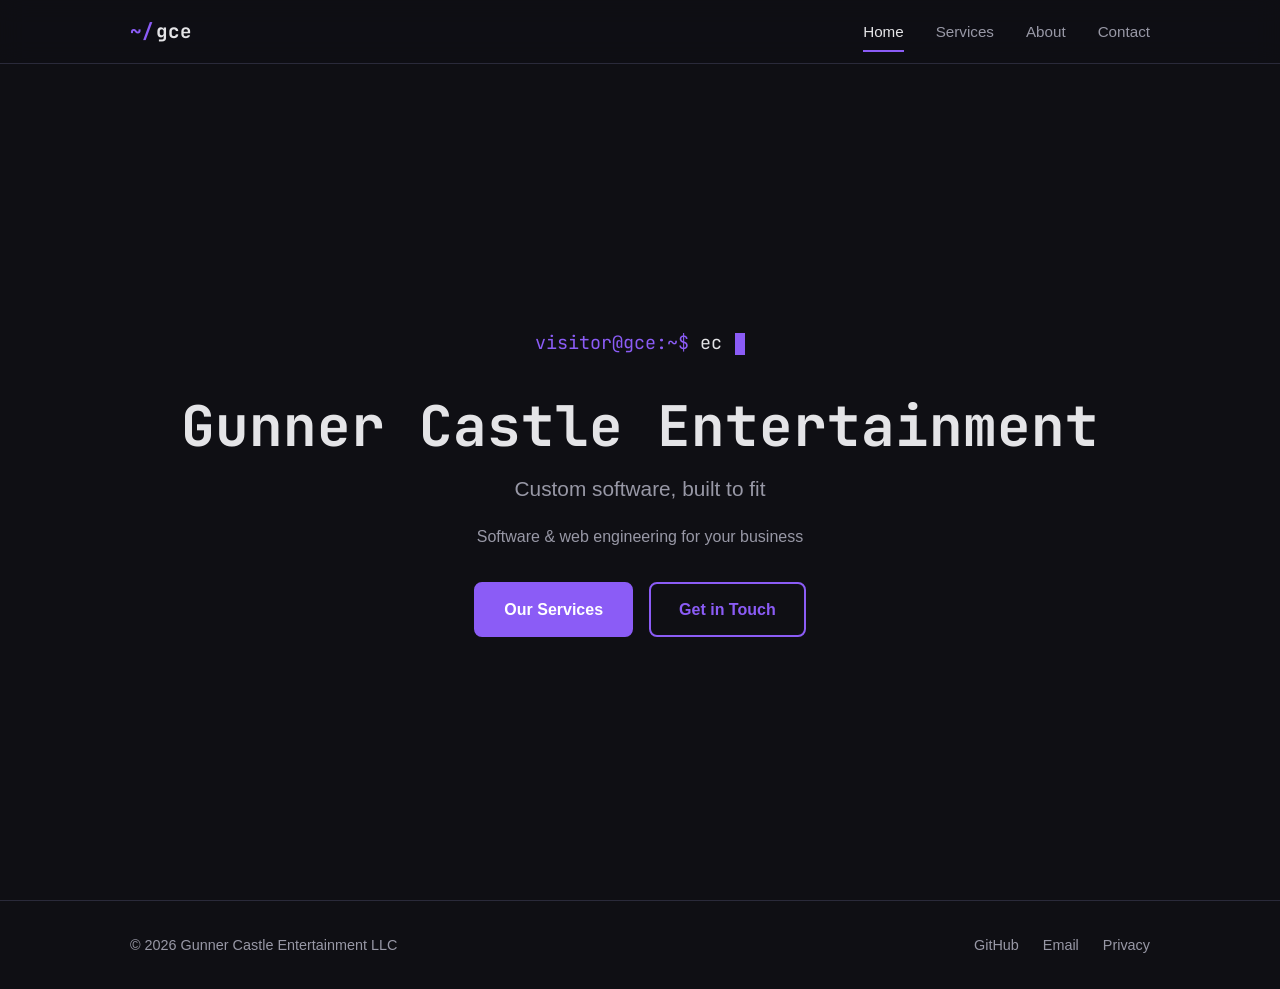
<file: index.html>
<!DOCTYPE html>
<html lang="en">
<head>
  <meta charset="UTF-8">
  <meta name="viewport" content="width=device-width, initial-scale=1.0">
  <title>Gunner Castle Entertainment</title>
  <meta name="description" content="Gunner Castle Entertainment: custom software and websites, built to fit your business.">
  <link rel="stylesheet" href="css/style.css">
</head>
<body>
  <a href="#main" class="skip-link">Skip to content</a>

  <header class="site-header">
    <nav class="nav" aria-label="Primary">
      <a class="nav__brand" href="index.html">
        <span class="nav__prompt" aria-hidden="true">~/</span>
        <span>gce</span>
      </a>
      <button class="nav__toggle" aria-label="Toggle navigation" aria-expanded="false">
        <span></span>
      </button>
      <ul class="nav__links" id="nav-links">
        <li><a href="index.html" data-route="index.html">Home</a></li>
        <li><a href="services.html" data-route="services.html">Services</a></li>
        <li><a href="about.html" data-route="about.html">About</a></li>
        <li><a href="contact.html" data-route="contact.html">Contact</a></li>
      </ul>
    </nav>
  </header>

  <main id="main">
    <section class="hero">
      <div class="container">
        <div class="hero__terminal" aria-label="Decorative terminal prompt">
          <span class="hero__prompt">visitor@gce:~$ </span>
          <span class="hero__typed" id="typed-text"></span>
          <span class="hero__cursor" aria-hidden="true"></span>
        </div>
        <h1>Gunner Castle Entertainment</h1>
        <p class="hero__subtitle">Custom software, built to fit</p>
        <p class="hero__location text-muted">Software &amp; web engineering for your business</p>
        <div class="hero__actions">
          <a href="services.html" class="btn btn--primary">Our Services</a>
          <a href="contact.html" class="btn btn--outline">Get in Touch</a>
        </div>
      </div>
    </section>
  </main>

  <footer class="site-footer">
    <div class="container">
      <p>&copy; <span id="year">2026</span> Gunner Castle Entertainment LLC</p>
      <div class="footer__links">
        <a href="https://github.com/realtripleg" target="_blank" rel="noopener">GitHub</a>
        <a href="mailto:gce@gunnercastle.com">Email</a>
        <a href="privacy.html">Privacy</a>
      </div>
    </div>
  </footer>

  <script src="js/main.js"></script>
</body>
</html>
</file>
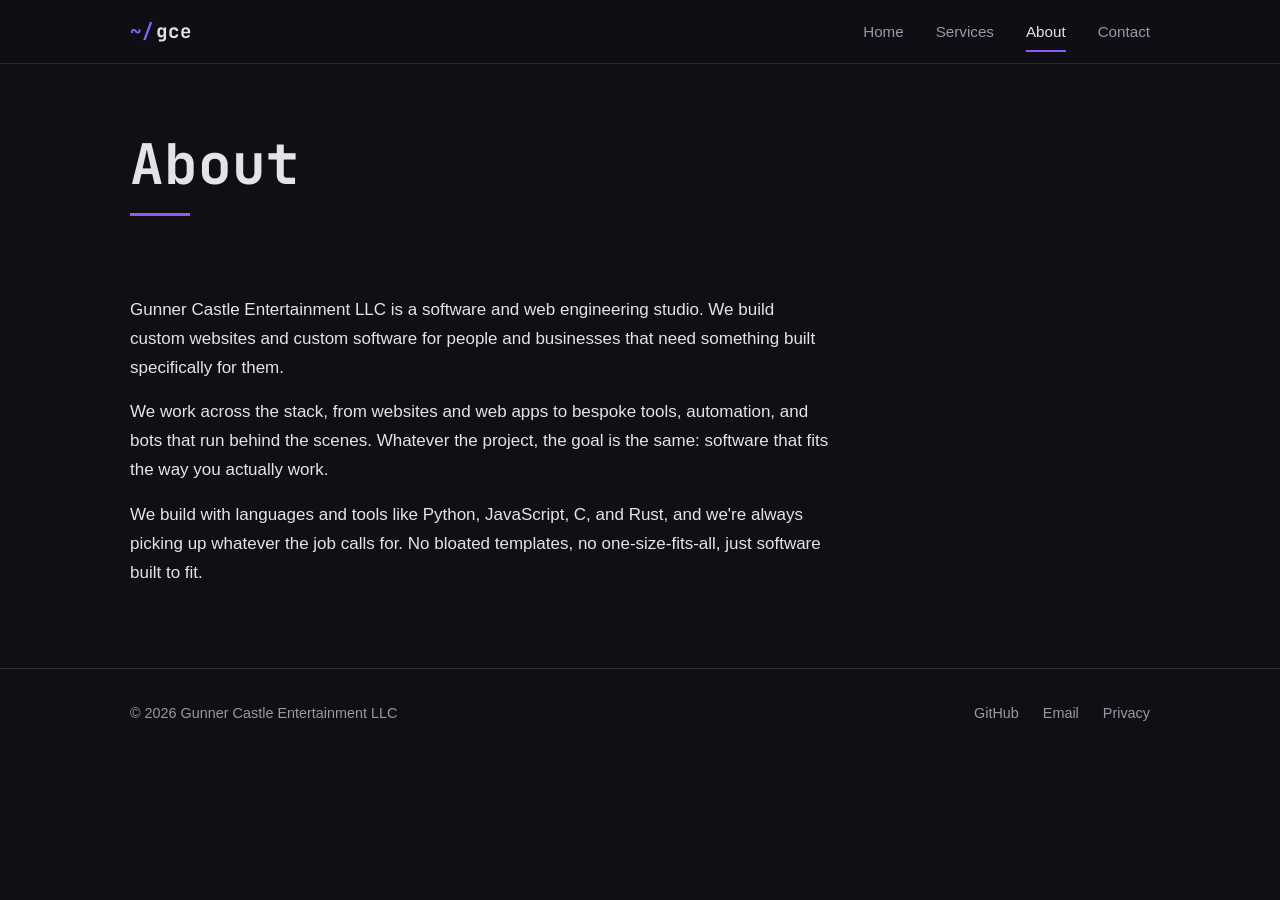
<file: about.html>
<!DOCTYPE html>
<html lang="en">
<head>
  <meta charset="UTF-8">
  <meta name="viewport" content="width=device-width, initial-scale=1.0">
  <title>About | Gunner Castle Entertainment</title>
  <meta name="description" content="About Gunner Castle Entertainment, a software and web engineering studio building custom software for people who need it.">
  <link rel="stylesheet" href="css/style.css">
</head>
<body>
  <a href="#main" class="skip-link">Skip to content</a>

  <header class="site-header">
    <nav class="nav" aria-label="Primary">
      <a class="nav__brand" href="index.html">
        <span class="nav__prompt" aria-hidden="true">~/</span>
        <span>gce</span>
      </a>
      <button class="nav__toggle" aria-label="Toggle navigation" aria-expanded="false">
        <span></span>
      </button>
      <ul class="nav__links" id="nav-links">
        <li><a href="index.html" data-route="index.html">Home</a></li>
        <li><a href="services.html" data-route="services.html">Services</a></li>
        <li><a href="about.html" data-route="about.html">About</a></li>
        <li><a href="contact.html" data-route="contact.html">Contact</a></li>
      </ul>
    </nav>
  </header>

  <main id="main">
    <section class="page-header">
      <div class="container">
        <h1>About</h1>
      </div>
    </section>
    <section class="section">
      <div class="container">
        <div class="about__content">
          <p>Gunner Castle Entertainment LLC is a software and web engineering studio. We build custom websites and custom software for people and businesses that need something built specifically for them.</p>
          <p>We work across the stack, from websites and web apps to bespoke tools, automation, and bots that run behind the scenes. Whatever the project, the goal is the same: software that fits the way you actually work.</p>
          <p>We build with languages and tools like Python, JavaScript, C, and Rust, and we're always picking up whatever the job calls for. No bloated templates, no one-size-fits-all, just software built to fit.</p>
        </div>
      </div>
    </section>
  </main>

  <footer class="site-footer">
    <div class="container">
      <p>&copy; <span id="year">2026</span> Gunner Castle Entertainment LLC</p>
      <div class="footer__links">
        <a href="https://github.com/realtripleg" target="_blank" rel="noopener">GitHub</a>
        <a href="mailto:gce@gunnercastle.com">Email</a>
        <a href="privacy.html">Privacy</a>
      </div>
    </div>
  </footer>

  <script src="js/main.js"></script>
</body>
</html>
</file>
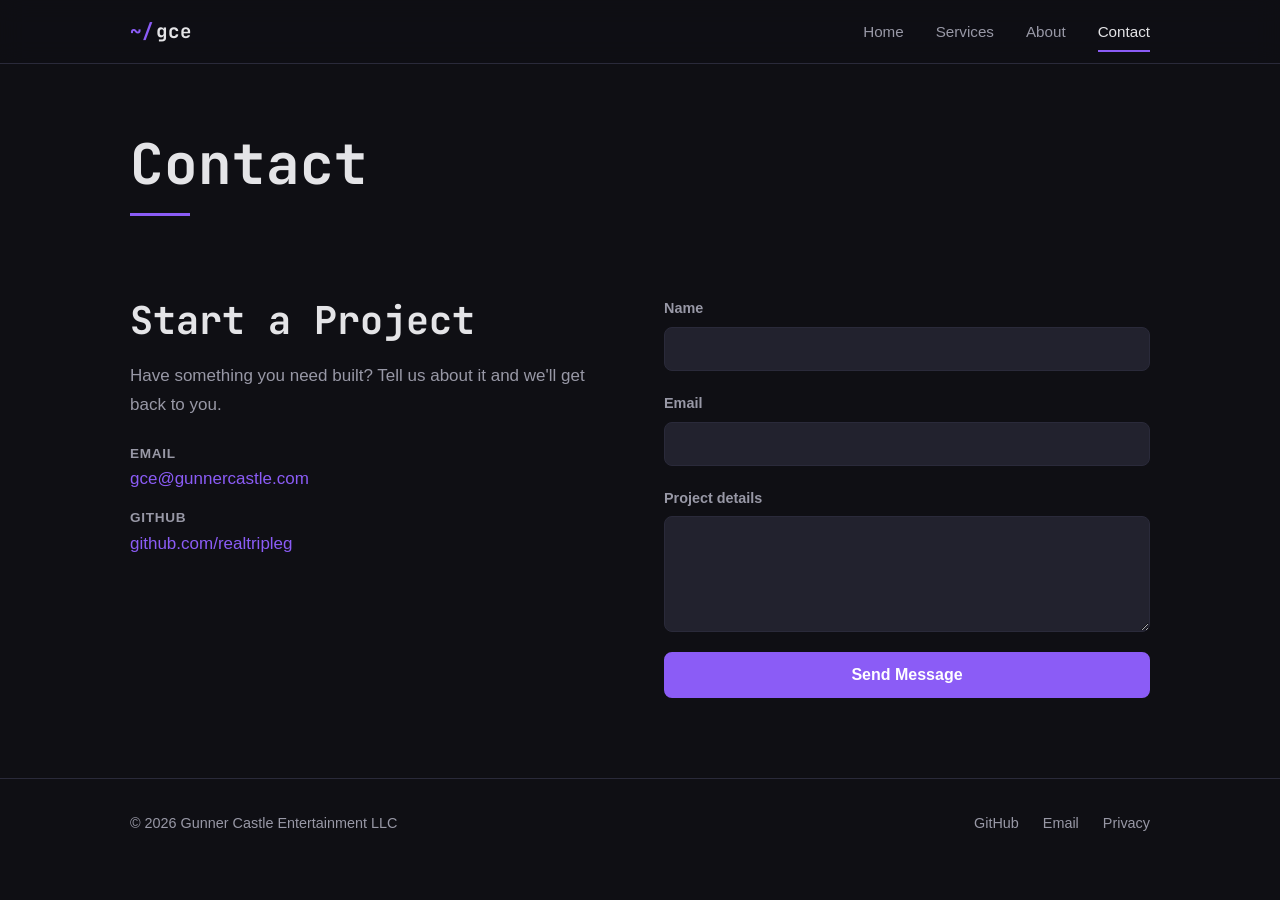
<file: contact.html>
<!DOCTYPE html>
<html lang="en">
<head>
  <meta charset="UTF-8">
  <meta name="viewport" content="width=device-width, initial-scale=1.0">
  <title>Contact | Gunner Castle Entertainment</title>
  <meta name="description" content="Get in touch with Gunner Castle Entertainment about your next project.">
  <link rel="stylesheet" href="css/style.css">
</head>
<body>
  <a href="#main" class="skip-link">Skip to content</a>

  <header class="site-header">
    <nav class="nav" aria-label="Primary">
      <a class="nav__brand" href="index.html">
        <span class="nav__prompt" aria-hidden="true">~/</span>
        <span>gce</span>
      </a>
      <button class="nav__toggle" aria-label="Toggle navigation" aria-expanded="false">
        <span></span>
      </button>
      <ul class="nav__links" id="nav-links">
        <li><a href="index.html" data-route="index.html">Home</a></li>
        <li><a href="services.html" data-route="services.html">Services</a></li>
        <li><a href="about.html" data-route="about.html">About</a></li>
        <li><a href="contact.html" data-route="contact.html">Contact</a></li>
      </ul>
    </nav>
  </header>

  <main id="main">
    <section class="page-header">
      <div class="container">
        <h1>Contact</h1>
      </div>
    </section>
    <section class="section">
      <div class="container">
        <div class="contact-layout">
          <div class="contact-info">
            <h2>Start a Project</h2>
            <p>Have something you need built? Tell us about it and we'll get back to you.</p>
            <ul class="contact-list">
              <li>
                <strong>Email</strong>
                <a href="mailto:gce@gunnercastle.com">gce@gunnercastle.com</a>
              </li>
              <li>
                <strong>GitHub</strong>
                <a href="https://github.com/realtripleg" target="_blank" rel="noopener">github.com/realtripleg</a>
              </li>
            </ul>
          </div>
          <form class="contact-form" action="mailto:gce@gunnercastle.com" method="POST" enctype="text/plain">
            <div class="form-group">
              <label for="name">Name</label>
              <input type="text" id="name" name="name" required>
            </div>
            <div class="form-group">
              <label for="email">Email</label>
              <input type="email" id="email" name="email" required>
            </div>
            <div class="form-group">
              <label for="message">Project details</label>
              <textarea id="message" name="message" rows="5" required></textarea>
            </div>
            <button type="submit" class="btn btn--primary">Send Message</button>
          </form>
        </div>
      </div>
    </section>
  </main>

  <footer class="site-footer">
    <div class="container">
      <p>&copy; <span id="year">2026</span> Gunner Castle Entertainment LLC</p>
      <div class="footer__links">
        <a href="https://github.com/realtripleg" target="_blank" rel="noopener">GitHub</a>
        <a href="mailto:gce@gunnercastle.com">Email</a>
        <a href="privacy.html">Privacy</a>
      </div>
    </div>
  </footer>

  <script src="js/main.js"></script>
</body>
</html>
</file>
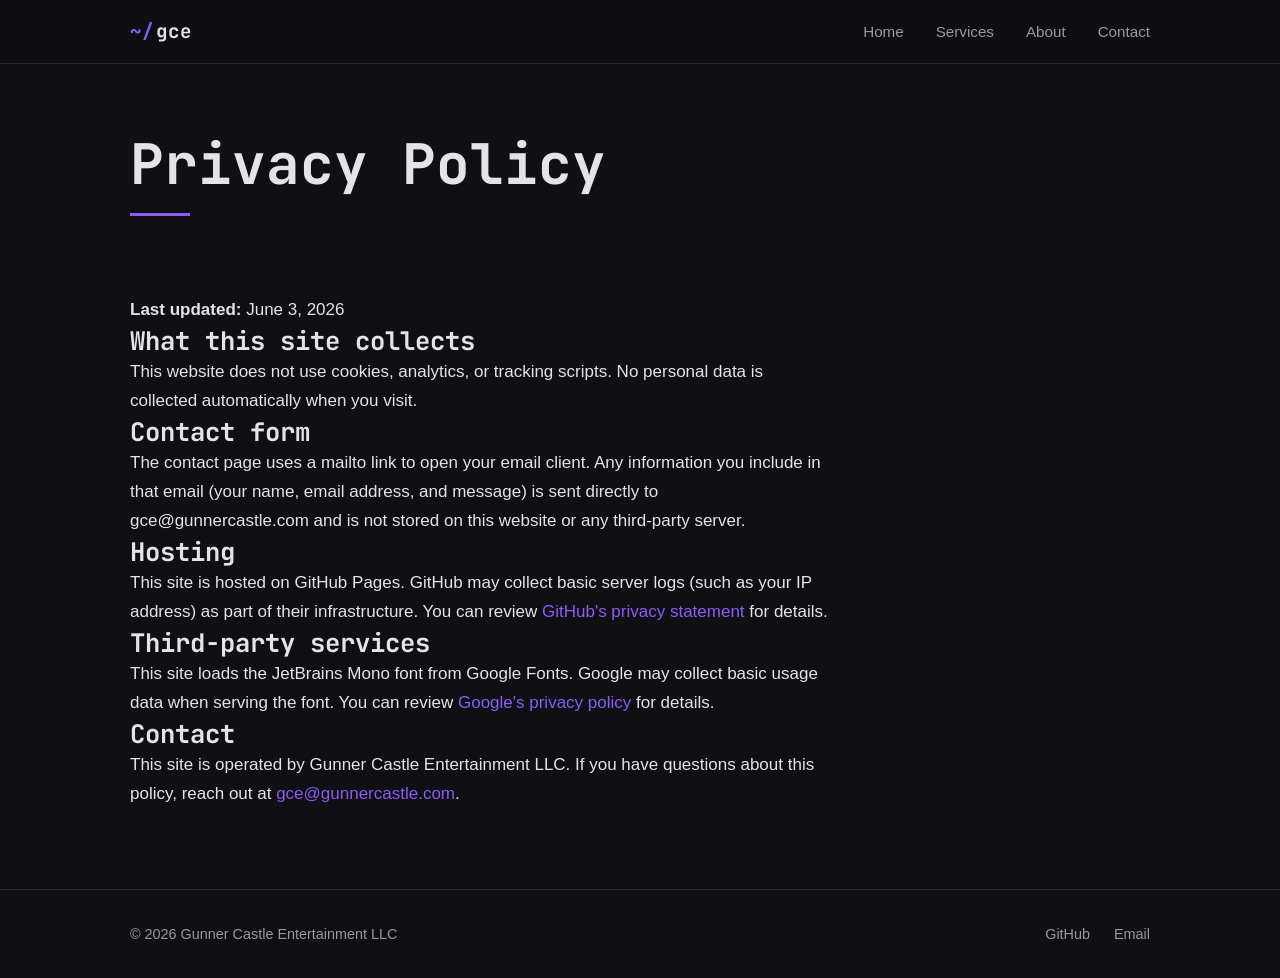
<file: privacy.html>
<!DOCTYPE html>
<html lang="en">
<head>
  <meta charset="UTF-8">
  <meta name="viewport" content="width=device-width, initial-scale=1.0">
  <title>Privacy Policy | Gunner Castle Entertainment</title>
  <meta name="description" content="Privacy policy for gce.gunnercastle.com.">
  <link rel="stylesheet" href="css/style.css">
</head>
<body>
  <a href="#main" class="skip-link">Skip to content</a>

  <header class="site-header">
    <nav class="nav" aria-label="Primary">
      <a class="nav__brand" href="index.html">
        <span class="nav__prompt" aria-hidden="true">~/</span>
        <span>gce</span>
      </a>
      <button class="nav__toggle" aria-label="Toggle navigation" aria-expanded="false">
        <span></span>
      </button>
      <ul class="nav__links" id="nav-links">
        <li><a href="index.html" data-route="index.html">Home</a></li>
        <li><a href="services.html" data-route="services.html">Services</a></li>
        <li><a href="about.html" data-route="about.html">About</a></li>
        <li><a href="contact.html" data-route="contact.html">Contact</a></li>
      </ul>
    </nav>
  </header>

  <main id="main">
    <section class="page-header">
      <div class="container">
        <h1>Privacy Policy</h1>
      </div>
    </section>
    <section class="section">
      <div class="container">
        <div class="about__content">
          <p><strong>Last updated:</strong> June 3, 2026</p>

          <h3>What this site collects</h3>
          <p>This website does not use cookies, analytics, or tracking scripts. No personal data is collected automatically when you visit.</p>

          <h3>Contact form</h3>
          <p>The contact page uses a mailto link to open your email client. Any information you include in that email (your name, email address, and message) is sent directly to gce@gunnercastle.com and is not stored on this website or any third-party server.</p>

          <h3>Hosting</h3>
          <p>This site is hosted on GitHub Pages. GitHub may collect basic server logs (such as your IP address) as part of their infrastructure. You can review <a href="https://docs.github.com/en/site-policy/privacy-policies/github-general-privacy-statement" target="_blank" rel="noopener">GitHub's privacy statement</a> for details.</p>

          <h3>Third-party services</h3>
          <p>This site loads the JetBrains Mono font from Google Fonts. Google may collect basic usage data when serving the font. You can review <a href="https://policies.google.com/privacy" target="_blank" rel="noopener">Google's privacy policy</a> for details.</p>

          <h3>Contact</h3>
          <p>This site is operated by Gunner Castle Entertainment LLC. If you have questions about this policy, reach out at <a href="mailto:gce@gunnercastle.com">gce@gunnercastle.com</a>.</p>
        </div>
      </div>
    </section>
  </main>

  <footer class="site-footer">
    <div class="container">
      <p>&copy; <span id="year">2026</span> Gunner Castle Entertainment LLC</p>
      <div class="footer__links">
        <a href="https://github.com/realtripleg" target="_blank" rel="noopener">GitHub</a>
        <a href="mailto:gce@gunnercastle.com">Email</a>
      </div>
    </div>
  </footer>

  <script src="js/main.js"></script>
</body>
</html>
</file>
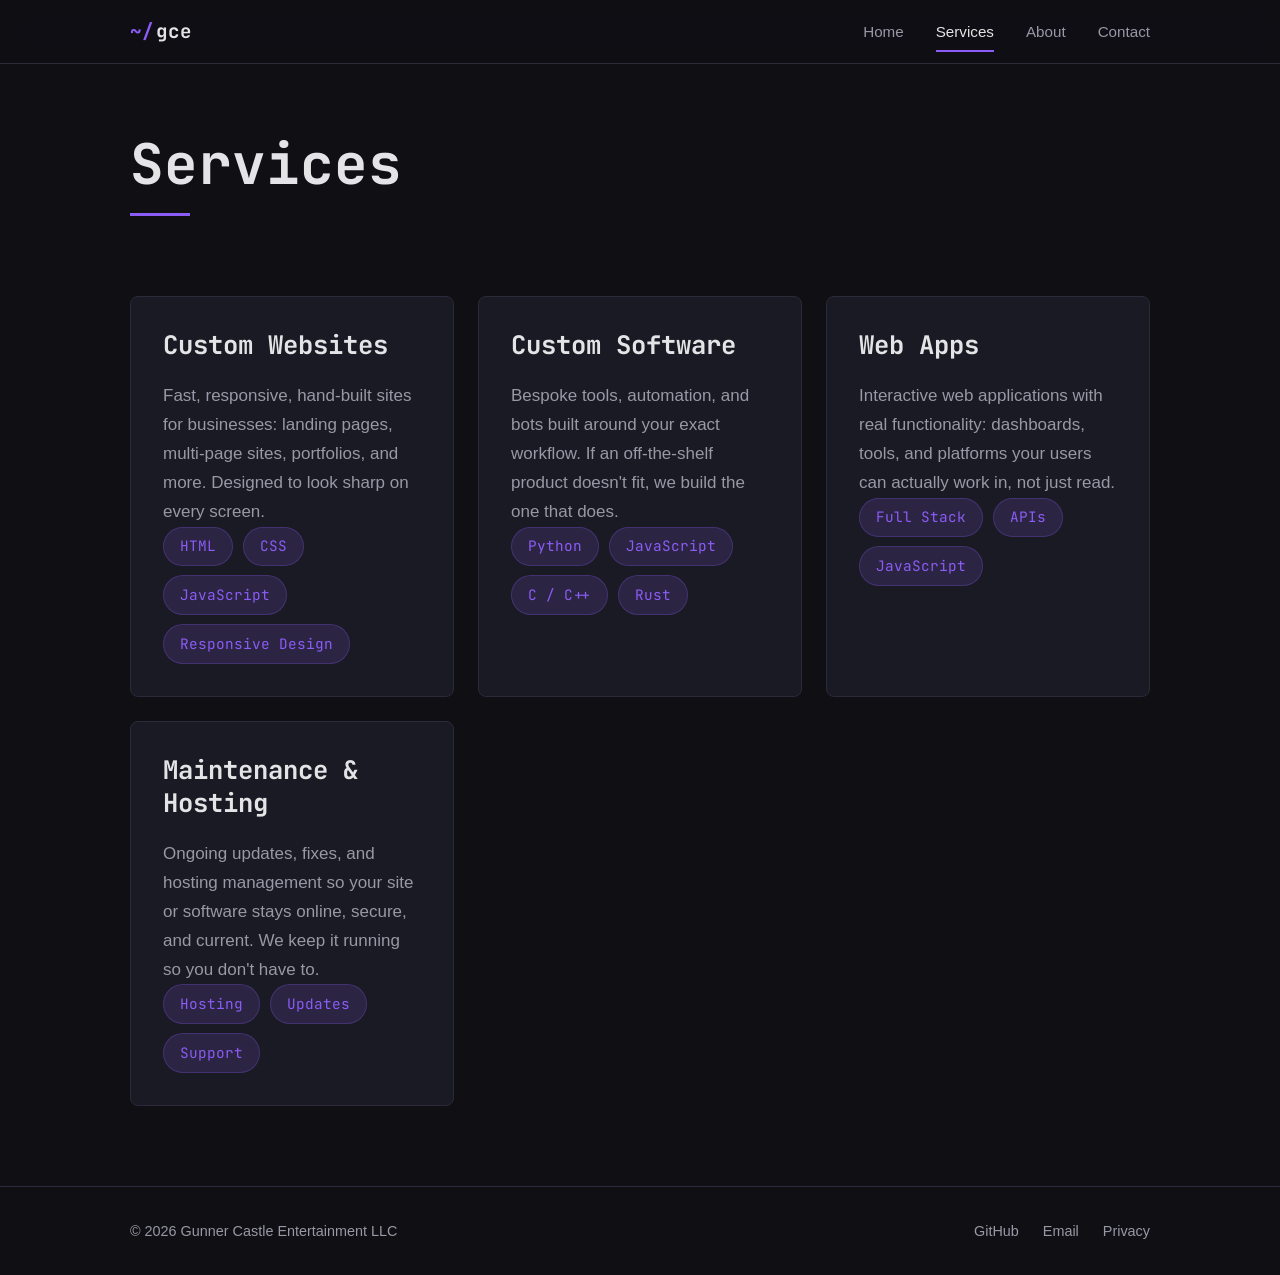
<file: services.html>
<!DOCTYPE html>
<html lang="en">
<head>
  <meta charset="UTF-8">
  <meta name="viewport" content="width=device-width, initial-scale=1.0">
  <title>Services | Gunner Castle Entertainment</title>
  <meta name="description" content="Services from Gunner Castle Entertainment: custom websites, custom software, web apps, and ongoing maintenance &amp; hosting.">
  <link rel="stylesheet" href="css/style.css">
</head>
<body>
  <a href="#main" class="skip-link">Skip to content</a>

  <header class="site-header">
    <nav class="nav" aria-label="Primary">
      <a class="nav__brand" href="index.html">
        <span class="nav__prompt" aria-hidden="true">~/</span>
        <span>gce</span>
      </a>
      <button class="nav__toggle" aria-label="Toggle navigation" aria-expanded="false">
        <span></span>
      </button>
      <ul class="nav__links" id="nav-links">
        <li><a href="index.html" data-route="index.html">Home</a></li>
        <li><a href="services.html" data-route="services.html">Services</a></li>
        <li><a href="about.html" data-route="about.html">About</a></li>
        <li><a href="contact.html" data-route="contact.html">Contact</a></li>
      </ul>
    </nav>
  </header>

  <main id="main">
    <section class="page-header">
      <div class="container">
        <h1>Services</h1>
      </div>
    </section>
    <section class="section">
      <div class="container">
        <div class="skills-grid">
          <div class="card" data-reveal>
            <h3>Custom Websites</h3>
            <p class="text-muted">Fast, responsive, hand-built sites for businesses: landing pages, multi-page sites, portfolios, and more. Designed to look sharp on every screen.</p>
            <div class="skill-tags">
              <span class="skill-tag">HTML</span>
              <span class="skill-tag">CSS</span>
              <span class="skill-tag">JavaScript</span>
              <span class="skill-tag">Responsive Design</span>
            </div>
          </div>
          <div class="card" data-reveal>
            <h3>Custom Software</h3>
            <p class="text-muted">Bespoke tools, automation, and bots built around your exact workflow. If an off-the-shelf product doesn't fit, we build the one that does.</p>
            <div class="skill-tags">
              <span class="skill-tag">Python</span>
              <span class="skill-tag">JavaScript</span>
              <span class="skill-tag">C / C++</span>
              <span class="skill-tag">Rust</span>
            </div>
          </div>
          <div class="card" data-reveal>
            <h3>Web Apps</h3>
            <p class="text-muted">Interactive web applications with real functionality: dashboards, tools, and platforms your users can actually work in, not just read.</p>
            <div class="skill-tags">
              <span class="skill-tag">Full Stack</span>
              <span class="skill-tag">APIs</span>
              <span class="skill-tag">JavaScript</span>
            </div>
          </div>
          <div class="card" data-reveal>
            <h3>Maintenance &amp; Hosting</h3>
            <p class="text-muted">Ongoing updates, fixes, and hosting management so your site or software stays online, secure, and current. We keep it running so you don't have to.</p>
            <div class="skill-tags">
              <span class="skill-tag">Hosting</span>
              <span class="skill-tag">Updates</span>
              <span class="skill-tag">Support</span>
            </div>
          </div>
        </div>
      </div>
    </section>
  </main>

  <footer class="site-footer">
    <div class="container">
      <p>&copy; <span id="year">2026</span> Gunner Castle Entertainment LLC</p>
      <div class="footer__links">
        <a href="https://github.com/realtripleg" target="_blank" rel="noopener">GitHub</a>
        <a href="mailto:gce@gunnercastle.com">Email</a>
        <a href="privacy.html">Privacy</a>
      </div>
    </div>
  </footer>

  <script src="js/main.js"></script>
</body>
</html>
</file>
<file: css/style.css>
@import url('https://fonts.googleapis.com/css2?family=JetBrains+Mono:wght@400;700&display=swap');

/* ── Variables ── */
:root {
  --color-bg: #0f0f14;
  --color-bg-card: #1a1a24;
  --color-bg-elevated: #22222e;
  --color-text: #e4e4e7;
  --color-text-muted: #9898a6;
  --color-accent: #8b5cf6;
  --color-accent-hover: #7c3aed;
  --color-accent-glow: rgba(139, 92, 246, 0.15);
  --color-border: #2a2a3a;

  --font-mono: 'JetBrains Mono', 'Courier New', monospace;
  --font-body: -apple-system, BlinkMacSystemFont, 'Segoe UI', Roboto, 'Helvetica Neue', Arial, sans-serif;

  --container-max: 1100px;
  --nav-height: 64px;
  --radius: 8px;
  --transition: 200ms ease;
}

/* ── Reset ── */
*, *::before, *::after { box-sizing: border-box; margin: 0; padding: 0; }
html { scroll-behavior: smooth; }
img { max-width: 100%; display: block; }
a { color: var(--color-accent); text-decoration: none; transition: color var(--transition); }
a:hover { color: var(--color-accent-hover); }
ul { list-style: none; }

/* ── Base Typography ── */
body {
  font-family: var(--font-body);
  font-size: 17px;
  line-height: 1.7;
  color: var(--color-text);
  background: var(--color-bg);
  -webkit-font-smoothing: antialiased;
}

h1, h2, h3 {
  font-family: var(--font-mono);
  font-weight: 700;
  line-height: 1.3;
  color: var(--color-text);
}

h1 { font-size: clamp(2.2rem, 5vw, 3.5rem); }
h2 { font-size: clamp(1.8rem, 3.5vw, 2.4rem); }
h3 { font-size: clamp(1.3rem, 2vw, 1.6rem); }

p + p { margin-top: 1rem; }

/* ── Utilities ── */
.container {
  width: 100%;
  max-width: var(--container-max);
  margin: 0 auto;
  padding: 0 clamp(1.25rem, 4vw, 2.5rem);
}

.text-muted { color: var(--color-text-muted); }

.skip-link {
  position: absolute;
  top: -100%;
  left: 1rem;
  padding: 0.75rem 1.5rem;
  background: var(--color-accent);
  color: #fff;
  border-radius: var(--radius);
  z-index: 1000;
  font-weight: 600;
}
.skip-link:focus { top: 1rem; }

/* ── Navigation ── */
.site-header {
  position: fixed;
  top: 0;
  left: 0;
  right: 0;
  height: var(--nav-height);
  background: rgba(15, 15, 20, 0.9);
  backdrop-filter: blur(12px);
  border-bottom: 1px solid var(--color-border);
  z-index: 100;
}

.nav {
  display: flex;
  align-items: center;
  justify-content: space-between;
  height: 100%;
  max-width: var(--container-max);
  margin: 0 auto;
  padding: 0 clamp(1.25rem, 4vw, 2.5rem);
  position: relative;
}

.nav__brand {
  font-family: var(--font-mono);
  font-size: 1.2rem;
  font-weight: 700;
  color: var(--color-text);
  display: flex;
  align-items: center;
  gap: 0;
}
.nav__brand:hover { color: var(--color-text); }

.nav__prompt {
  color: var(--color-accent);
  margin-right: 2px;
}

.nav__links {
  display: flex;
  gap: 2rem;
  align-items: center;
}

.nav__links li {
  display: flex;
  align-items: center;
}

.nav__links a {
  color: var(--color-text-muted);
  font-size: 0.95rem;
  padding: 0.5rem 0;
  position: relative;
  transition: color var(--transition);
}

.nav__links a::after {
  content: '';
  position: absolute;
  bottom: 0;
  left: 0;
  right: 0;
  height: 2px;
  background: var(--color-accent);
  transform: scaleX(0);
  transition: transform var(--transition);
}

.nav__links a:hover,
.nav__links a.is-active {
  color: var(--color-text);
}

.nav__links a.is-active::after,
.nav__links a:hover::after {
  transform: scaleX(1);
}

/* Hamburger */
.nav__toggle {
  display: none;
  background: none;
  border: none;
  cursor: pointer;
  width: 44px;
  height: 44px;
  position: relative;
  flex-shrink: 0;
}

.nav__toggle span {
  display: block;
  width: 24px;
  height: 2px;
  background: var(--color-text);
  position: relative;
  top: 0;
  transition: var(--transition);
}

.nav__toggle span::before,
.nav__toggle span::after {
  content: '';
  display: block;
  width: 24px;
  height: 2px;
  background: var(--color-text);
  position: absolute;
  left: 0;
  transition: var(--transition);
}

.nav__toggle span::before { top: -7px; }
.nav__toggle span::after { top: 7px; }

.nav__toggle[aria-expanded="true"] span { background: transparent; }
.nav__toggle[aria-expanded="true"] span::before { top: 0; transform: rotate(45deg); }
.nav__toggle[aria-expanded="true"] span::after { top: 0; transform: rotate(-45deg); }

/* ── Hero ── */
.hero {
  min-height: 100vh;
  display: flex;
  align-items: center;
  justify-content: center;
  text-align: center;
  padding-top: var(--nav-height);
}

.hero__terminal {
  font-family: var(--font-mono);
  font-size: clamp(0.95rem, 2vw, 1.15rem);
  margin-bottom: 2rem;
  color: var(--color-text-muted);
}

.hero__prompt { color: var(--color-accent); }

.hero__typed { color: var(--color-text); }

.hero__cursor {
  display: inline-block;
  width: 10px;
  height: 1.2em;
  background: var(--color-accent);
  margin-left: 2px;
  vertical-align: text-bottom;
  animation: blink 1s step-end infinite;
}

@keyframes blink {
  0%, 100% { opacity: 1; }
  50% { opacity: 0; }
}

.hero h1 { margin-bottom: 0.5rem; }

.hero__subtitle {
  font-size: 1.3rem;
  color: var(--color-text-muted);
  margin-bottom: 0.25rem;
}

.hero__location {
  font-size: 1rem;
  margin-bottom: 2rem;
}

.hero__actions {
  display: flex;
  gap: 1rem;
  justify-content: center;
  flex-wrap: wrap;
}

/* ── Buttons ── */
.btn {
  display: inline-flex;
  align-items: center;
  justify-content: center;
  padding: 0.75rem 1.75rem;
  border-radius: var(--radius);
  font-size: 1rem;
  font-weight: 600;
  cursor: pointer;
  transition: all var(--transition);
  border: 2px solid transparent;
  min-height: 44px;
  min-width: 44px;
  text-decoration: none;
}

.btn--primary {
  background: var(--color-accent);
  color: #fff;
  border-color: var(--color-accent);
}
.btn--primary:hover {
  background: var(--color-accent-hover);
  border-color: var(--color-accent-hover);
  color: #fff;
}

.btn--outline {
  background: transparent;
  color: var(--color-accent);
  border-color: var(--color-accent);
}
.btn--outline:hover {
  background: var(--color-accent-glow);
  color: var(--color-accent);
}

.btn--small {
  padding: 0.5rem 1.25rem;
  font-size: 0.9rem;
}

/* ── Page Header ── */
.page-header {
  padding: calc(var(--nav-height) + 4rem) 0 3rem;
}

.page-header h1 {
  position: relative;
  display: inline-block;
}

.page-header h1::after {
  content: '';
  display: block;
  width: 60px;
  height: 3px;
  background: var(--color-accent);
  margin-top: 0.75rem;
}

/* ── Sections ── */
.section {
  padding: 2rem 0 5rem;
}

.about__content {
  max-width: 700px;
}

/* ── Cards ── */
.card {
  background: var(--color-bg-card);
  border: 1px solid var(--color-border);
  border-radius: var(--radius);
  padding: 2rem;
  transition: border-color var(--transition), box-shadow var(--transition);
}

.card:hover {
  border-color: var(--color-accent);
  box-shadow: 0 0 20px var(--color-accent-glow);
}

.card h3 { margin-bottom: 1.25rem; }

/* ── Skills ── */
.skills-grid {
  display: grid;
  grid-template-columns: repeat(auto-fit, minmax(300px, 1fr));
  gap: 1.5rem;
}

.skill-tags {
  display: flex;
  flex-wrap: wrap;
  gap: 0.6rem;
}

.skill-tag {
  display: inline-block;
  padding: 0.4rem 1rem;
  background: var(--color-accent-glow);
  color: var(--color-accent);
  border: 1px solid rgba(139, 92, 246, 0.25);
  border-radius: 100px;
  font-size: 0.9rem;
  font-family: var(--font-mono);
  font-weight: 400;
}

/* ── Projects ── */
.projects-grid {
  display: grid;
  grid-template-columns: repeat(auto-fit, minmax(340px, 1fr));
  gap: 1.5rem;
}

.project-card {
  background: var(--color-bg-card);
  border: 1px solid var(--color-border);
  border-left: 3px solid var(--color-accent);
  border-radius: var(--radius);
  padding: 2rem;
  transition: border-color var(--transition), box-shadow var(--transition);
}

.project-card:hover {
  border-color: var(--color-accent);
  box-shadow: 0 0 20px var(--color-accent-glow);
}

.project-card h3 { margin-bottom: 0.75rem; }
.project-card p { margin-bottom: 1.25rem; color: var(--color-text-muted); }

.project-links {
  display: flex;
  gap: 0.75rem;
  margin-top: 1.5rem;
  flex-wrap: wrap;
}

/* ── Contact ── */
.contact-layout {
  display: grid;
  grid-template-columns: 1fr 1fr;
  gap: 3rem;
  align-items: start;
}

.contact-info h2 { margin-bottom: 1rem; }
.contact-info p { color: var(--color-text-muted); margin-bottom: 1.5rem; }

.contact-list {
  display: flex;
  flex-direction: column;
  gap: 1rem;
}

.contact-list li { line-height: 1.5; }
.contact-list strong {
  display: block;
  font-size: 0.85rem;
  color: var(--color-text-muted);
  text-transform: uppercase;
  letter-spacing: 0.05em;
  margin-bottom: 0.15rem;
}

.contact-form {
  display: flex;
  flex-direction: column;
  gap: 1.25rem;
}

.form-group { display: flex; flex-direction: column; gap: 0.4rem; }

.form-group label {
  font-size: 0.9rem;
  font-weight: 600;
  color: var(--color-text-muted);
}

.form-group input,
.form-group textarea {
  padding: 0.75rem 1rem;
  background: var(--color-bg-elevated);
  border: 1px solid var(--color-border);
  border-radius: var(--radius);
  color: var(--color-text);
  font-family: var(--font-body);
  font-size: 1rem;
  transition: border-color var(--transition);
  min-height: 44px;
}

.form-group input:focus,
.form-group textarea:focus {
  outline: none;
  border-color: var(--color-accent);
  box-shadow: 0 0 0 3px var(--color-accent-glow);
}

.form-group textarea { resize: vertical; }

/* ── Footer ── */
.site-footer {
  border-top: 1px solid var(--color-border);
  padding: 2rem 0;
}

.site-footer .container {
  display: flex;
  justify-content: space-between;
  align-items: center;
  flex-wrap: wrap;
  gap: 1rem;
}

.site-footer p { color: var(--color-text-muted); font-size: 0.9rem; }

.footer__links {
  display: flex;
  gap: 1.5rem;
}

.footer__links a {
  color: var(--color-text-muted);
  font-size: 0.9rem;
}
.footer__links a:hover { color: var(--color-accent); }

/* ── Scroll Reveal ── */
[data-reveal] {
  opacity: 0;
  transform: translateY(20px);
  transition: opacity 0.5s ease, transform 0.5s ease;
}

[data-reveal].is-visible {
  opacity: 1;
  transform: translateY(0);
}

/* ── Focus ── */
:focus-visible {
  outline: 2px solid var(--color-accent);
  outline-offset: 2px;
}

/* ── Responsive ── */
@media (max-width: 768px) {
  .nav__toggle { display: block; }

  .nav__links {
    position: absolute;
    top: var(--nav-height);
    left: 0;
    right: 0;
    background: var(--color-bg-card);
    border-bottom: 1px solid var(--color-border);
    flex-direction: column;
    align-items: stretch;
    gap: 0;
    padding: 0.5rem 0;
    display: none;
  }

  .nav__links.is-open { display: flex; }

  .nav__links li { display: block; }

  .nav__links a {
    display: block;
    padding: 0.85rem clamp(1.25rem, 4vw, 2.5rem);
  }


  .contact-layout { grid-template-columns: 1fr; }

  .skills-grid,
  .projects-grid {
    grid-template-columns: 1fr;
  }
}

@media (max-width: 480px) {
  .hero__actions { flex-direction: column; align-items: center; }
  .hero__actions .btn { width: 100%; max-width: 280px; }
}

/* ── Reduced Motion ── */
@media (prefers-reduced-motion: reduce) {
  *, *::before, *::after {
    animation-duration: 0.01ms !important;
    transition-duration: 0.01ms !important;
  }
  html { scroll-behavior: auto; }
  [data-reveal] { opacity: 1; transform: none; }
}
</file>
